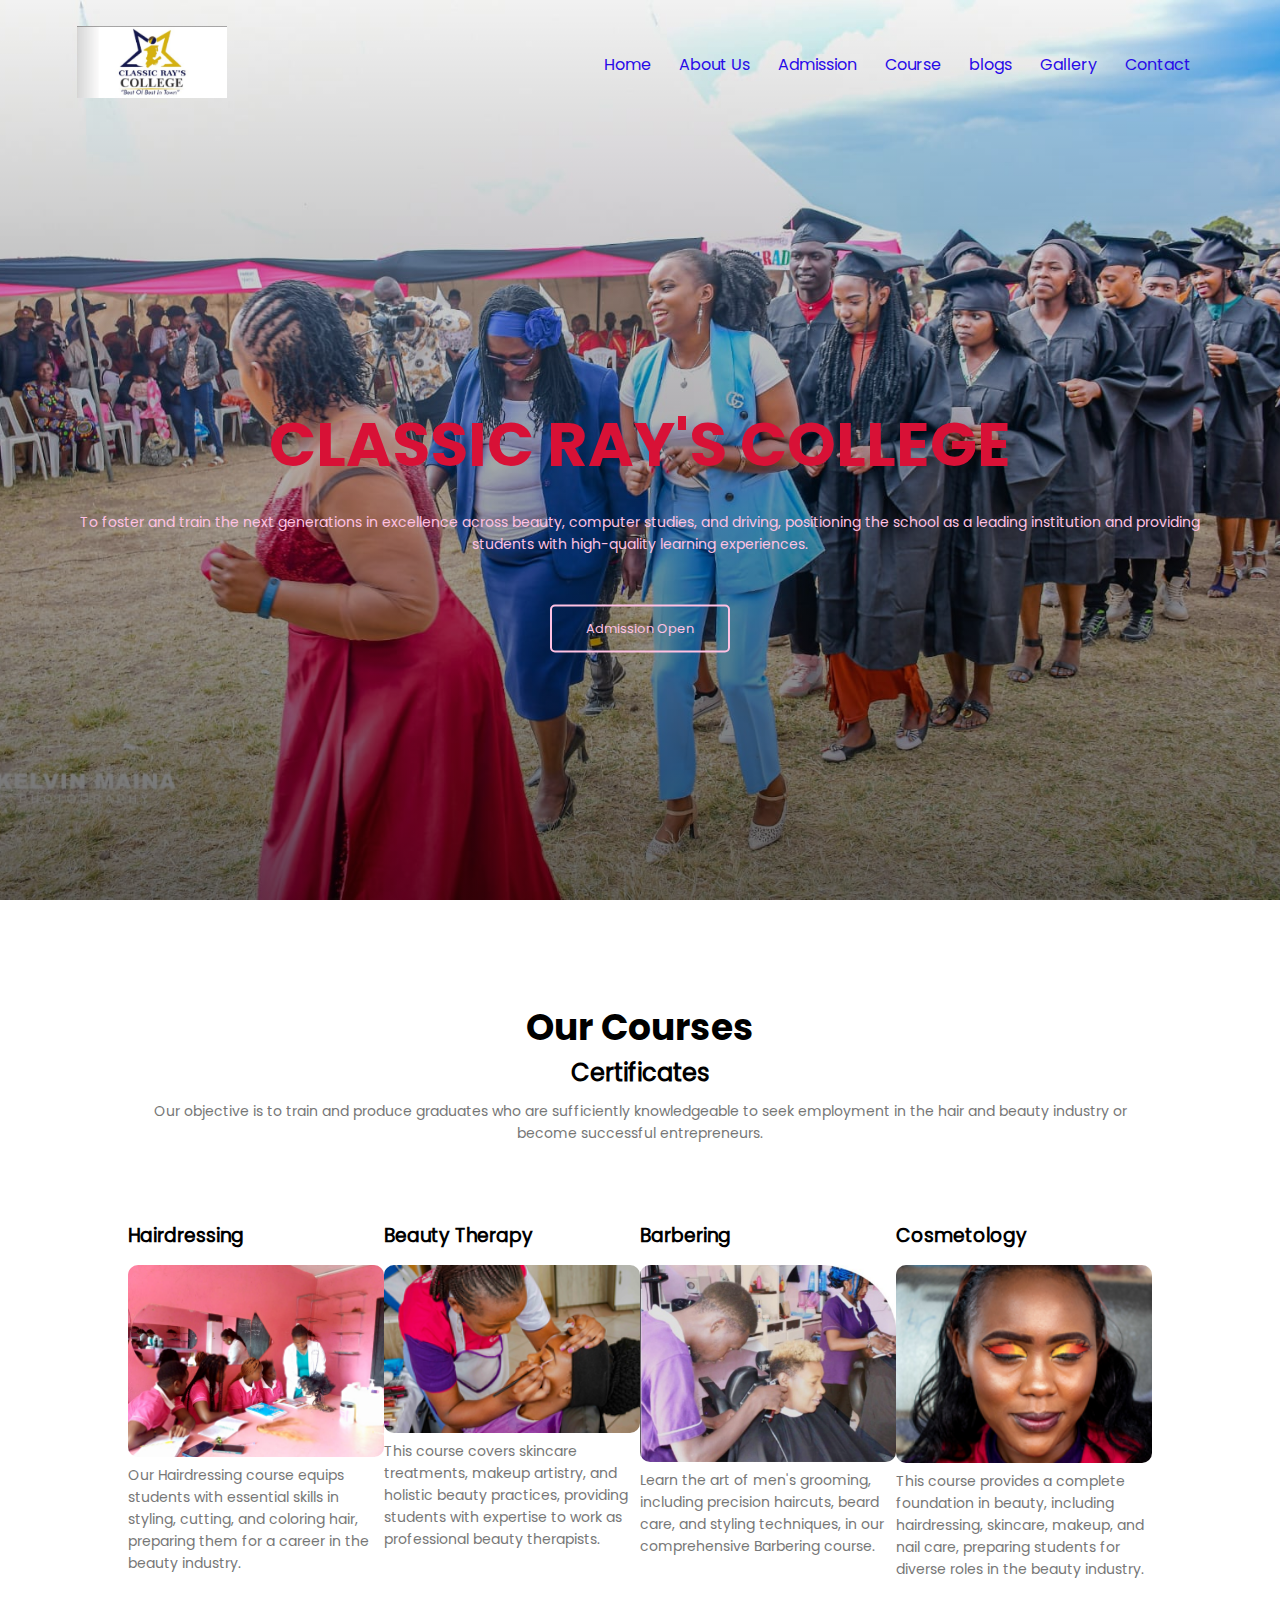
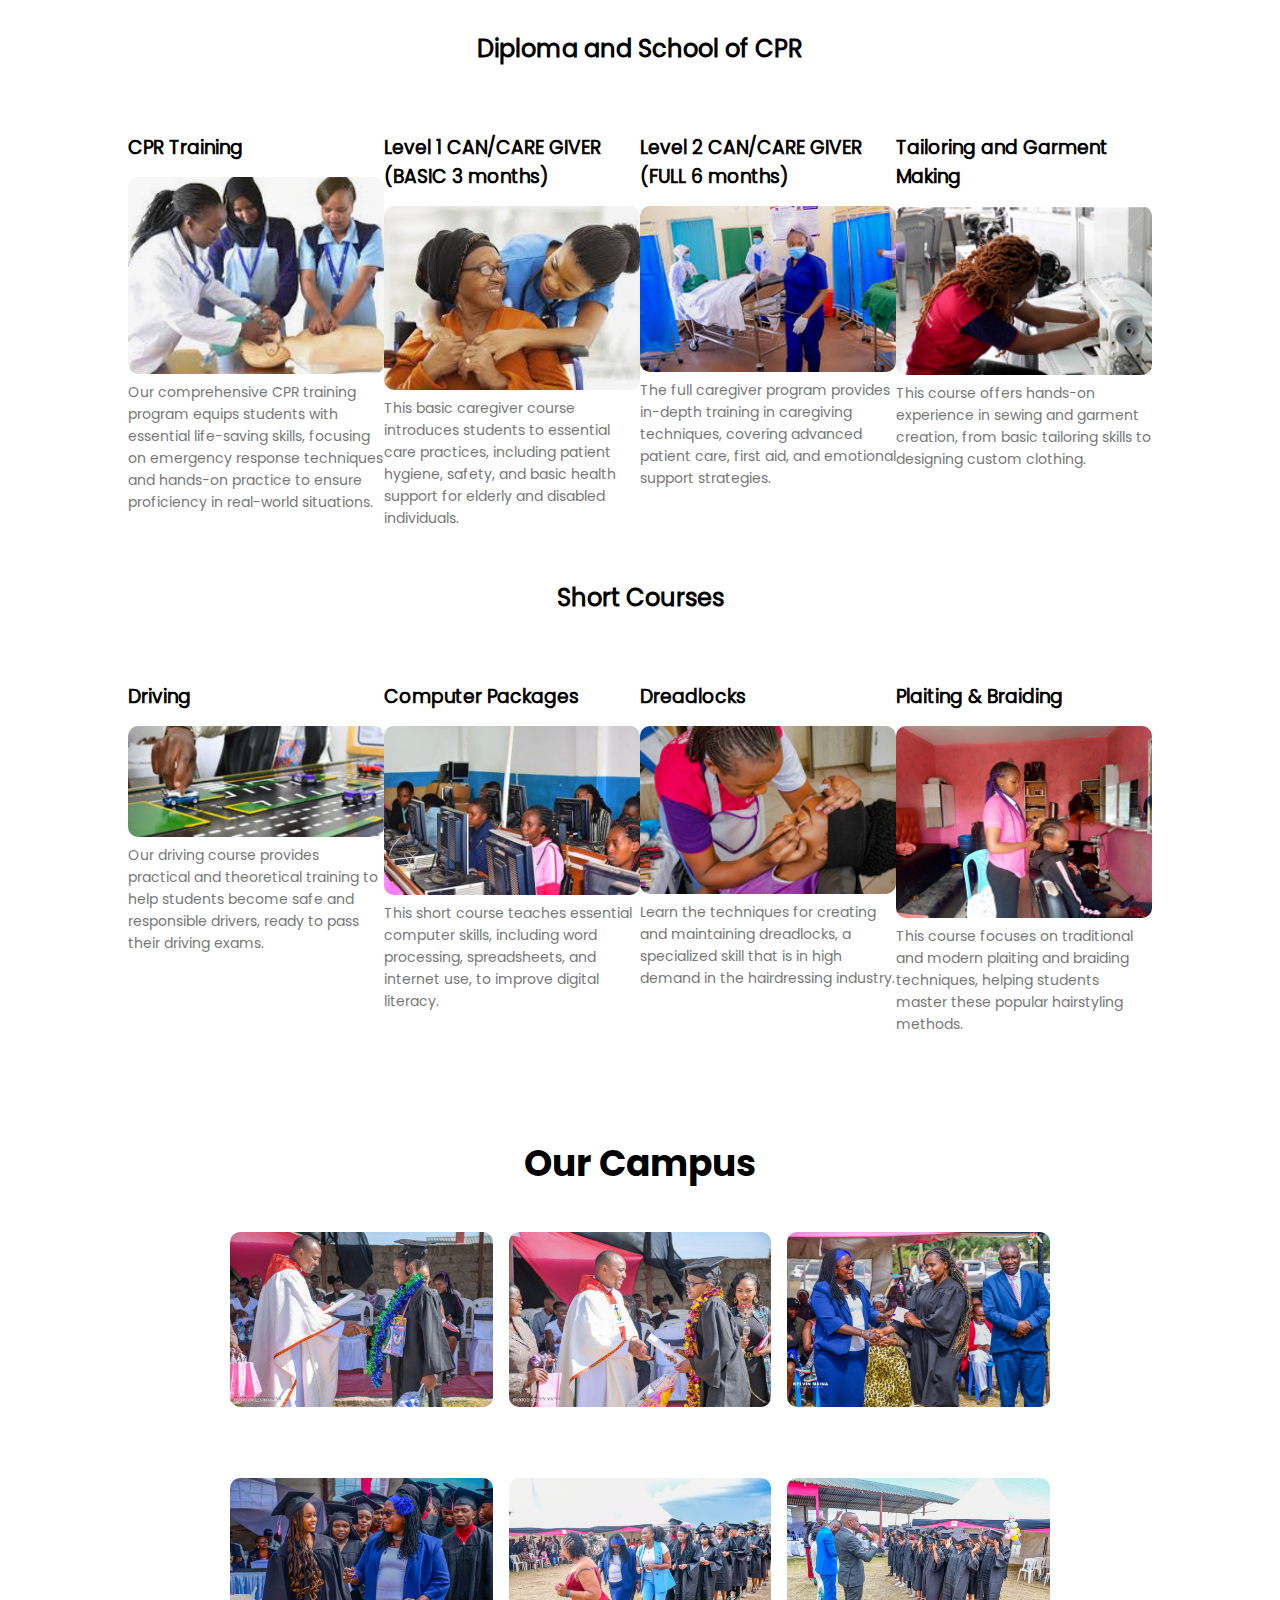
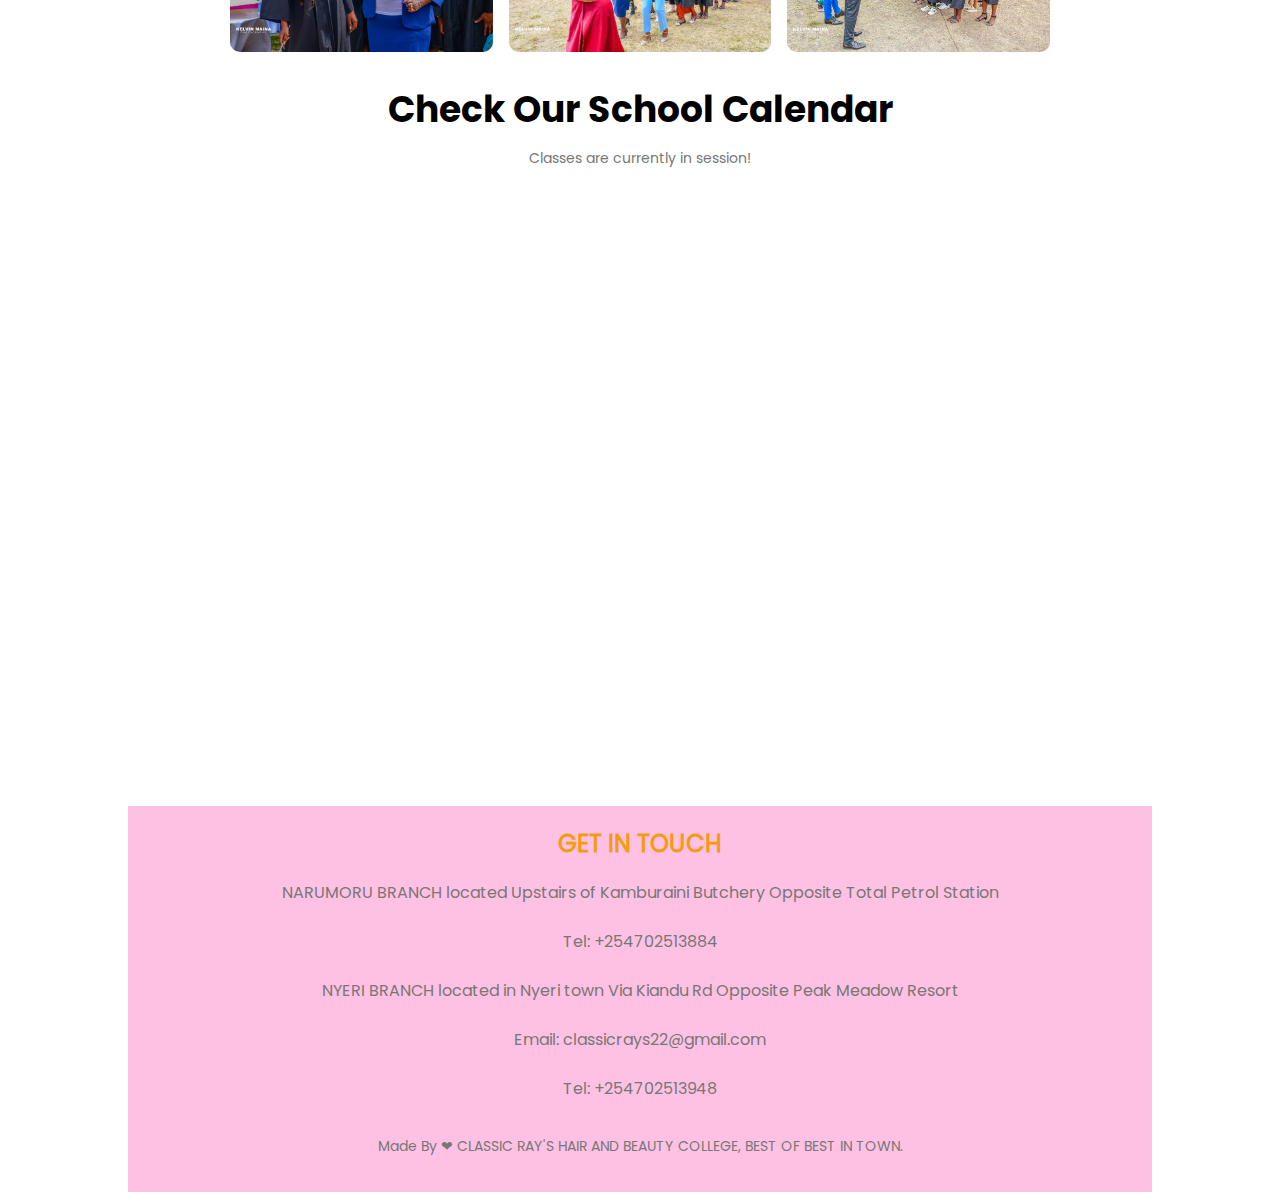
<file: index.html>
<!DOCTYPE html>
<html lang="en">
<head>
    
    <meta name="viewport"content="width=device-width, initial-scale=1.0, maximum-scale=1.0, user-scalable=0">
    <meta name="description" content="To foster and train the next generations in Excellence, in hair dressing and beauty as the leading college and to provide students with high quality learning">
    <meta name="keywords" content="CLASSIC RAY'S COLLEGE">
    <meta name="author" content="CLASSIC RAY'S COLLEGE">

    <title>CLASSIC RAY'S COLLEGE</title>
    
    <link rel="stylesheet" href="css/main_style.css">
    <link rel="shortcut icon" href="image/favicon.ico" type="image/svg+xml">
</head>
<body>
    
    <section class="header">
        <nav>
            <a href="index.html"><img src="image/logo.png" id="logo-img"></a>

            <div class="nav-links" id="navLinks">

                <span class="icon" onclick="hidemenu()">&#10005;</span>
                <ul>
                    <li><a href="index.html">Home</a></li>
                    <li><a href="about_us.html">About Us</a></li>
                    <li><a href="Admission_page.html">Admission</a></li>
                    <li><a href="#course_call">Course</a></li>
                    <li><a href="blogs.html">blogs</a></li>
                    <li><a href="gallery.html">Gallery</a></li>
                    <li><a href="Contact_page.html">Contact</a></li>
                    
                    
                </ul>
            </div> 
            <span class="icon" onclick="showmenu()">&#9776;</span>
        </nav>
       
        <div class="text-box">
            <h1>CLASSIC RAY'S COLLEGE</h1>
            <p>To foster and train the next generations in excellence across beauty, computer studies, and driving, positioning the school as a leading institution and providing students with high-quality learning experiences. </p>
            
            <a href="Admission_page.html" class="hero-btn">Admission Open</a>
        </div>
    </section>

    <!--Course of Collage-->

    <section class="course" id="course_call">
        <h1>Our Courses</h1>
        <h2>Certificates</h2>
        <p>Our objective is to train and produce graduates who are sufficiently knowledgeable to seek employment in the hair and beauty industry or become successful entrepreneurs.</p>
        
       <div class="row">
    <div class="facilities-col">
        <h3>Hairdressing</h3>
        <img src="image/hairdressing101.jpg" alt="">
        <p>Our Hairdressing course equips students with essential skills in styling, cutting, and coloring hair, preparing them for a career in the beauty industry.</p>
    </div>

    <div class="facilities-col">
        <h3>Beauty Therapy</h3>
        <img src="image/beauty therapy.png" alt="">
        <p>This course covers skincare treatments, makeup artistry, and holistic beauty practices, providing students with expertise to work as professional beauty therapists.</p>
    </div>

    <div class="facilities-col">
        <h3>Barbering</h3>
        <img src="image/barbering .png" alt="">
        <p>Learn the art of men's grooming, including precision haircuts, beard care, and styling techniques, in our comprehensive Barbering course.</p>
    </div>

    <div class="facilities-col">
        <h3>Cosmetology</h3>
        <img src="image/cosmetology.png" alt="">
        <p>This course provides a complete foundation in beauty, including hairdressing, skincare, makeup, and nail care, preparing students for diverse roles in the beauty industry.</p>
    </div>
</div>

<h2>Diploma and School of CPR</h2>
<div class="row">
    <div class="facilities-col">
        <h3>CPR Training</h3>
        <img src="image/nursing.png" alt="">
        <p>Our comprehensive CPR training program equips students with essential life-saving skills, focusing on emergency response techniques and hands-on practice to ensure proficiency in real-world situations.</p>
    </div>

    <div class="facilities-col">
        <h3>Level 1 CAN/CARE GIVER (BASIC 3 months)</h3>
        <img src="image/caregiver.png" alt="">
        <p>This basic caregiver course introduces students to essential care practices, including patient hygiene, safety, and basic health support for elderly and disabled individuals.</p>
    </div>

    <div class="facilities-col">
        <h3>Level 2 CAN/CARE GIVER (FULL 6 months)</h3>
        <img src="image/caregiver2.png" alt="">
        <p>The full caregiver program provides in-depth training in caregiving techniques, covering advanced patient care, first aid, and emotional support strategies.</p>
    </div>

    <div class="facilities-col">
        <h3>Tailoring and Garment Making</h3>
        <img src="image/fashion design.png" alt="">
        <p>This course offers hands-on experience in sewing and garment creation, from basic tailoring skills to designing custom clothing.</p>
    </div>
</div>

<h2>Short Courses</h2>
<div class="row">
    <div class="facilities-col">
        <h3>Driving</h3>
        <img src="image/mtb.png" alt="">
        <p>Our driving course provides practical and theoretical training to help students become safe and responsible drivers, ready to pass their driving exams.</p>
    </div>

    <div class="facilities-col">
        <h3>Computer Packages</h3>
        <img src="image/computer packages.png" alt="">
        <p>This short course teaches essential computer skills, including word processing, spreadsheets, and internet use, to improve digital literacy.</p>
    </div>

    <div class="facilities-col">
        <h3>Dreadlocks</h3>
        <img src="image/beauty therapy.png" alt="">
        <p>Learn the techniques for creating and maintaining dreadlocks, a specialized skill that is in high demand in the hairdressing industry.</p>
    </div>

    <div class="facilities-col">
        <h3>Plaiting & Braiding</h3>
        <img src="image/g520.jpg" alt="">
        <p>This course focuses on traditional and modern plaiting and braiding techniques, helping students master these popular hairstyling methods.</p>
    </div>
</div>

    
</body>

    <!--Campus Section-->

    <section class="campus">
        <h1> Our Campus</h1>
        <!-- <p>Lorem ipsum dolor sit amet consectetur adipisicing elit. Quibusdam quisquam atque non voluptate</p> -->

            <div class="row">
                <div class="campus-col">
                    <img src="image/g101.jpg" alt="">
                    <div class="layer">
                        <h3>1st Graduation</h3>
                    </div>
                </div>

                <div class="campus-col">
                    <img src="image/cm3.jpg" alt="">
                    <div class="layer">
                        <h3>1st Graduation</h3>
                    </div>
                </div>

                <div class="campus-col">
                    <img src="image/cm1.jpg" alt="">
                    <div class="layer">
                        <h3>Education</h3>
                    </div>
                </div>
            </div>
            <div class="row">
                <div class="campus-col">
                    <img src="image/cm2.jpg" alt="">
                    <div class="layer">
                        <h3>2nd Graduation</h3>
                    </div>
                </div>

                <div class="campus-col">
                    <img src="image/cm5.jpg" alt="">
                    <div class="layer">
                        <h3>2nd Graduation</h3>
                    </div>
                </div>

                <div class="campus-col">
                    <img src="image/cm6.jpg" alt="">
                    <div class="layer">
                        <h3>Education</h3>
                    </div>
                </div>
            </div>
    </section>
    

    <!--Calendar Section-->
    <section class="calendar">
        <h1>Check Our School Calendar</h1>
        <p><strong>Classes are currently in session!</strong></p>
        <iframe src="https://calendar.google.com/calendar/embed?src=YOUR_GOOGLE_CALENDAR_ID&ctz=Africa/Nairobi" style="border: 0" width="800" height="600" frameborder="0" scrolling="no"></iframe>
    </section>
    <!--Facilities Section-->

    

        <!--Call To Action Section-->

        

         <!--Footer-->
    <section class="footer">
        <h4>GET IN TOUCH</h4>
        <p>NARUMORU BRANCH located Upstairs of Kamburaini Butchery Opposite Total Petrol Station</p>
        <p>Tel: +254702513884</p>
        <p>NYERI BRANCH located in Nyeri town Via Kiandu Rd Opposite Peak Meadow Resort</p>
        <p>Email: classicrays22@gmail.com</p>
        <p>Tel: +254702513948</p>
        <p id="copyright">Made By &#10084; CLASSIC RAY'S HAIR AND BEAUTY COLLEGE, BEST OF BEST IN TOWN.</p>
    </section>
    <!--Javascript is Start-->
    <script src="javascript/main_script.js"></script>
</body>

    
    
</html>
</file>
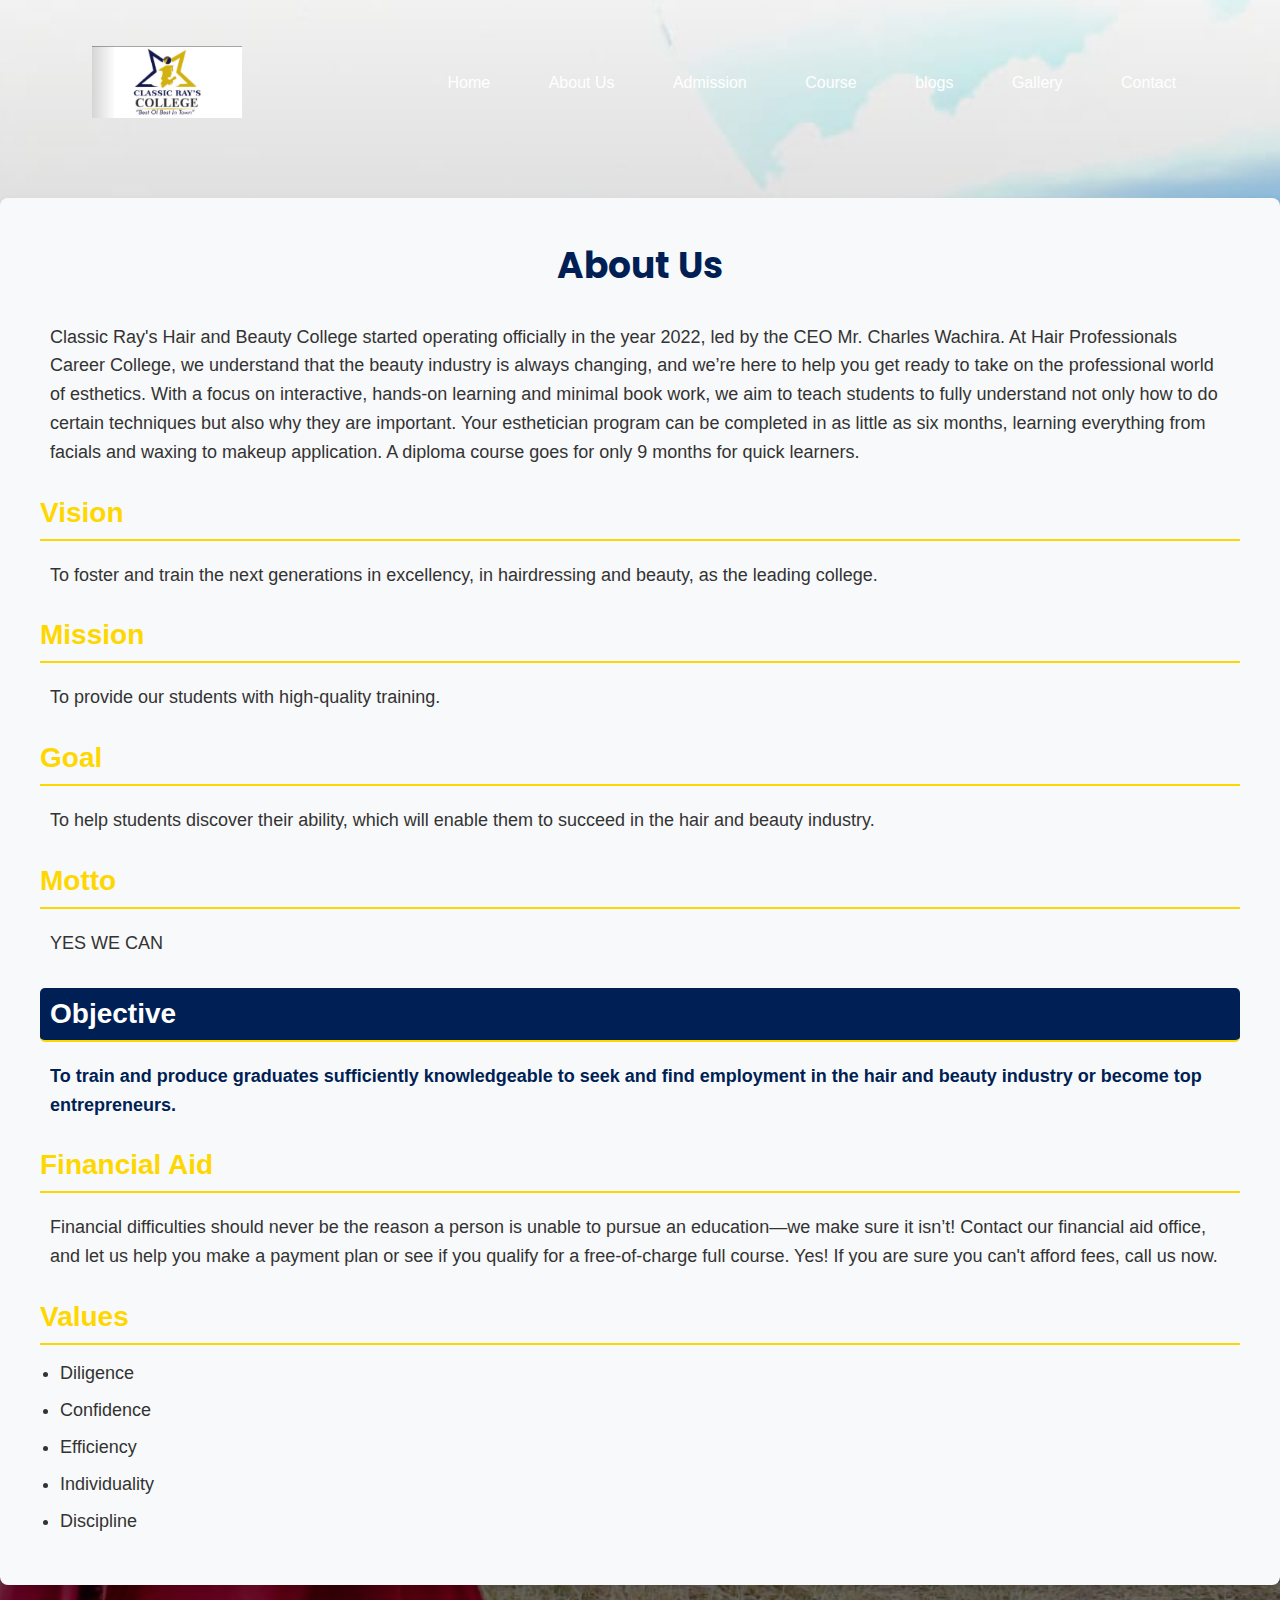
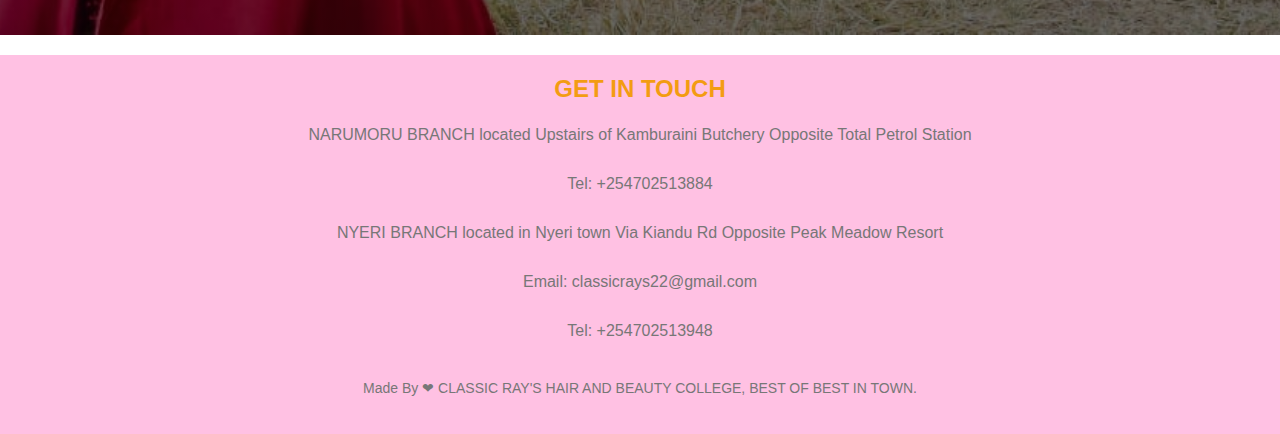
<file: about_us.html>
<!DOCTYPE html>
<html lang="en">
<head>
    <meta name="viewport" content="width=device-width, initial-scale=1.0, maximum-scale=1.0, user-scalable=0">
    <meta name="description" content="To foster and train the next generations in Excellence, in hair dressing and beauty as the leading college and to provide students with high quality learning">
    <meta name="keywords" content="CLASSIC RAY'S COLLEGE">
    <meta name="author" content="CLASSIC RAY'S COLLEGE">
    
    <title>CLASSIC RAY'S COLLEGE</title>
    
    <link rel="stylesheet" href="css/main_style.css">
    <link rel="shortcut icon" href="image/favicon.ico" type="image/svg+xml">
    <style>
        /* General styling for the "About Us" section */
        body {
            font-family: 'Arial', sans-serif;
            margin: 0;
            padding: 0;
            background-color: #ffffff; /* White background */
        }
        
        .header {
            background-color: #001f54; /* Dark navy blue */
            padding: 10px 0;
        }

        .header nav {
            display: flex;
            justify-content: space-between;
            align-items: center;
            max-width: 1200px;
            margin: auto;
        }

        .header nav a {
            color: #fff; /* White text */
            text-decoration: none;
            padding: 10px 15px;
        }

        /* Styling for the about section */
        .about-us {
            background-color: #f8f9fa; /* Light background */
            padding: 40px;
            border-radius: 8px;
            max-width: 1200px;
            margin: 40px auto;
            box-shadow: 0 4px 8px rgba(0, 0, 0, 0.1); /* Subtle shadow */
        }

        .about-us h1 {
            font-size: 36px;
            color: #001f54; /* Dark navy blue */
            text-align: center;
            margin-bottom: 20px;
        }

        .about-us h2 {
            font-size: 28px;
            color: #FFD700; /* Gold/Yellow */
            margin-top: 20px;
            border-bottom: 2px solid #FFD700; /* Bottom border for emphasis */
            padding-bottom: 10px;
        }

        .about-us p {
            font-size: 18px;
            color: #333; /* Dark gray text */
            line-height: 1.6;
            margin-top: 10px;
        }

        .about-us ul {
            margin-top: 15px;
            margin-left: 20px;
        }

        .about-us ul li {
            font-size: 18px;
            color: #333;
            line-height: 1.5;
            list-style: disc;
            margin-bottom: 10px;
        }

        /* Styling for financial aid notice */
        .about-us h2:nth-of-type(5) {
            background-color: #001f54; /* Dark navy for special highlight */
            color: #fff; /* White text for contrast */
            padding: 10px;
            border-radius: 5px;
        }

        .about-us p:nth-of-type(6) {
            font-weight: bold;
            color: #001f54;
        }

        /* Responsive design */
        @media (max-width: 768px) {
            .about-us {
                padding: 20px;
            }

            .about-us h1 {
                font-size: 28px;
            }

            .about-us h2 {
                font-size: 22px;
            }

            .about-us p {
                font-size: 16px;
            }

            .about-us ul li {
                font-size: 16px;
            }
        }
    </style>


</head>
<body>

    <section class="header">
        <nav>
            <a href="index.html"><img src="image/logo.png" id="logo-img" alt="Logo"></a>
            <div class="nav-links" id="navLinks">
                <span class="icon" onclick="hidemenu()">&#10005;</span>
                <ul>
                    <li><a href="index.html">Home</a></li>
                    <li><a href="about_us.html">About Us</a></li>
                    <li><a href="Admission_page.html">Admission</a></li>
                    <li><a href="#course_call">Course</a></li>
                    <li><a href="blogs.html">blogs</a></li>
                    <li><a href="gallery.html">Gallery</a></li>
                    <li><a href="Contact_page.html">Contact</a></li>
                    
                    
                </ul>
            </div>
            <span class="icon" onclick="showmenu()">&#9776;</span>
        </nav>
        
        <section class="about-us" id="about">
            <h1>About Us</h1>
            <p>
                Classic Ray's Hair and Beauty College started operating officially in the year 2022, led by the CEO Mr. Charles Wachira. 
                At Hair Professionals Career College, we understand that the beauty industry is always changing, and we’re here to help 
                you get ready to take on the professional world of esthetics. With a focus on interactive, hands-on learning and minimal 
                book work, we aim to teach students to fully understand not only how to do certain techniques but also why they are important. 
                Your esthetician program can be completed in as little as six months, learning everything from facials and waxing to makeup 
                application. A diploma course goes for only 9 months for quick learners.
            </p>
            
            <h2>Vision</h2>
            <p>
                To foster and train the next generations in excellency, in hairdressing and beauty, as the leading college.
            </p>
            
            <h2>Mission</h2>
            <p>
                To provide our students with high-quality training.
            </p>
            
            <h2>Goal</h2>
            <p>
                To help students discover their ability, which will enable them to succeed in the hair and beauty industry.
            </p>
            
            <h2>Motto</h2>
            <p>
                YES WE CAN
            </p>
            <h2>Objective</h2>
            <p>
                To train and produce graduates sufficiently knowledgeable to seek and find employment in the hair and beauty industry 
                or become top entrepreneurs.
            </p>
    
            <h2>Financial Aid</h2>
            <p>
                Financial difficulties should never be the reason a person is unable to pursue an education—we make sure it isn’t! Contact 
                our financial aid office, and let us help you make a payment plan or see if you qualify for a free-of-charge full course. 
                Yes! If you are sure you can't afford fees, call us now.
            </p>
    
            <h2>Values</h2>
            <ul>
                <li>Diligence</li>
                <li>Confidence</li>
                <li>Efficiency</li>
                <li>Individuality</li>
                <li>Discipline</li>
            </ul>
        </section>
    
    </section>

    <section class="footer">
        <h4>GET IN TOUCH</h4>
        <p>NARUMORU BRANCH located Upstairs of Kamburaini Butchery Opposite Total Petrol Station</p>
        <p>Tel: +254702513884</p>
        <p>NYERI BRANCH located in Nyeri town Via Kiandu Rd Opposite Peak Meadow Resort</p>
        <p>Email: classicrays22@gmail.com</p>
        <p>Tel: +254702513948</p>
        <p id="copyright">Made By &#10084; CLASSIC RAY'S HAIR AND BEAUTY COLLEGE, BEST OF BEST IN TOWN.</p>
    </section>

</body>
</html>
</file>
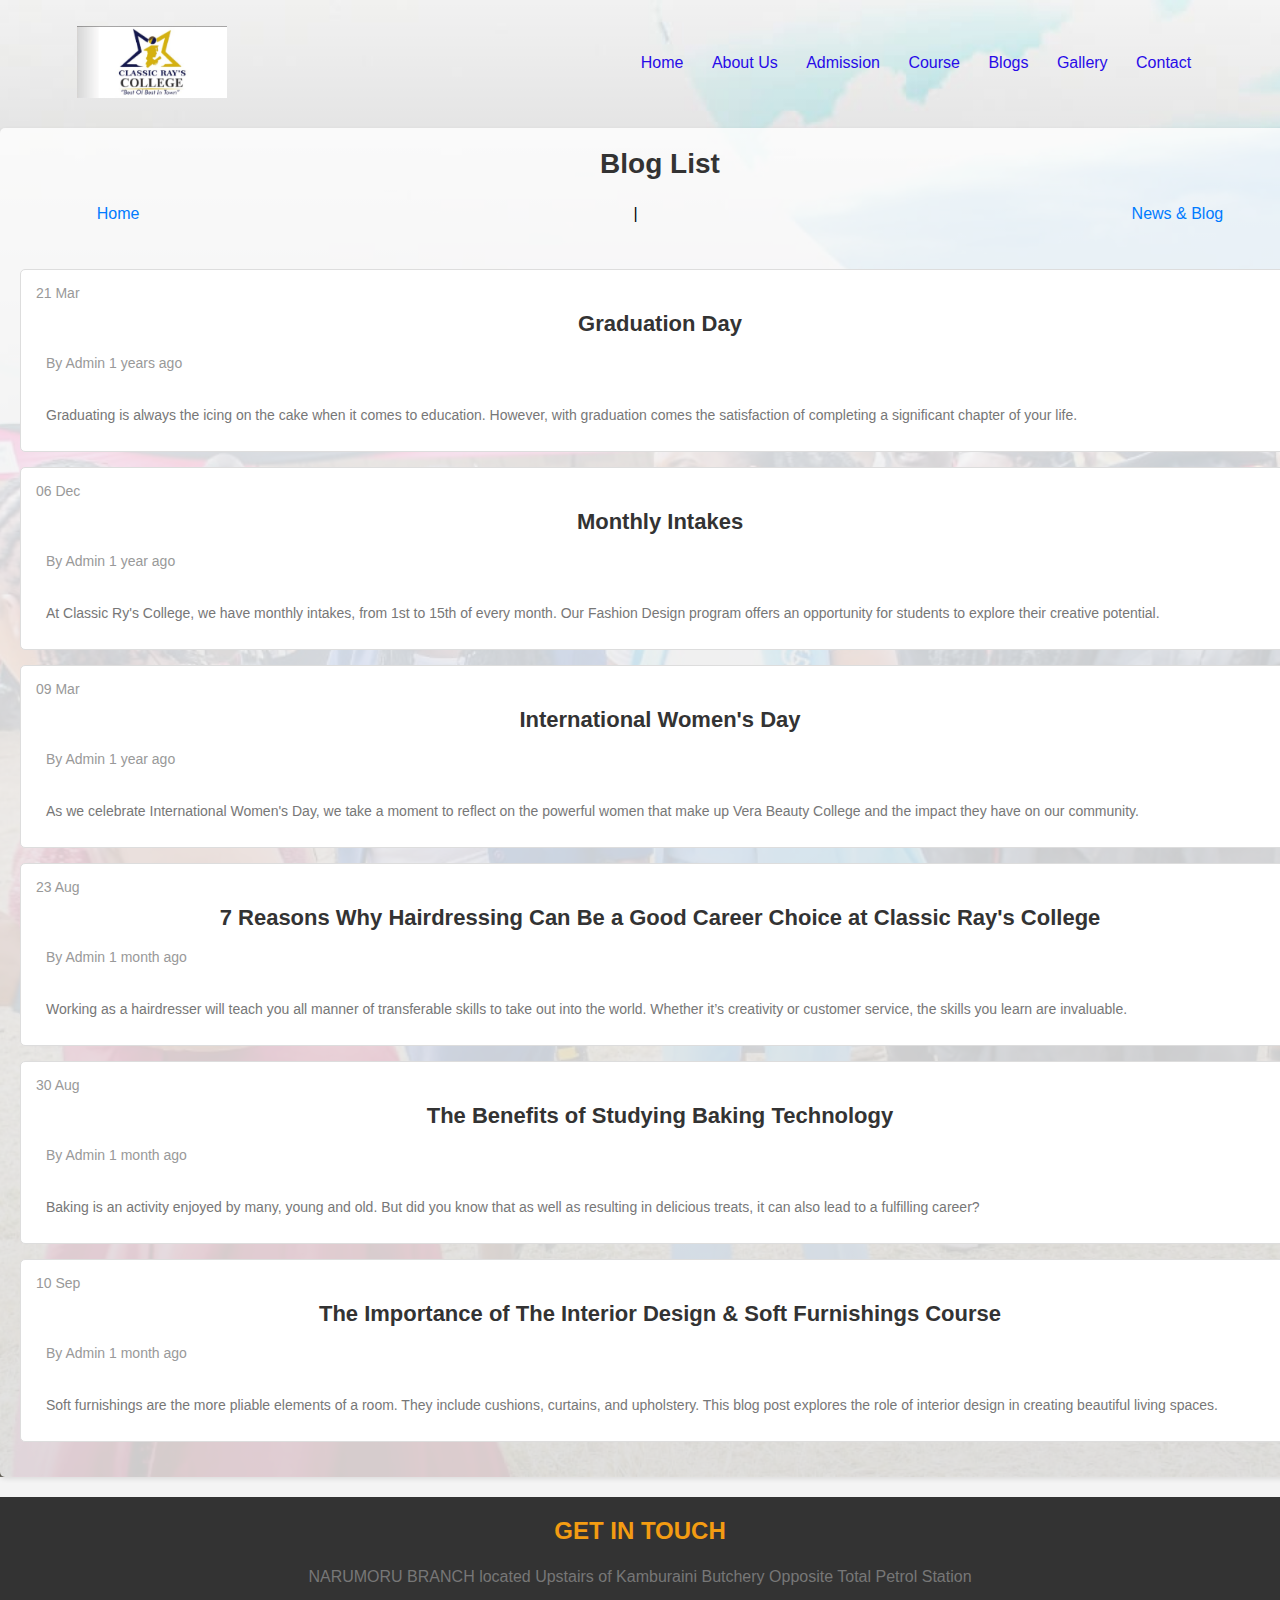
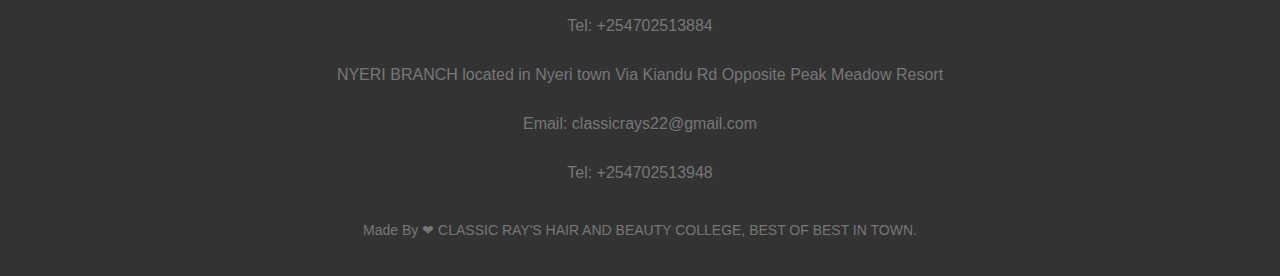
<file: blogs.html>
<!DOCTYPE html>
<html lang="en">
<head>
    <meta charset="UTF-8"> <!-- Specify character encoding -->
    <meta name="viewport" content="width=device-width, initial-scale=1.0, maximum-scale=1.0, user-scalable=0">
    <meta name="description" content="To foster and train the next generations in excellence in hairdressing and beauty as the leading college and to provide students with high-quality learning.">
    <meta name="keywords" content="CLASSIC RAY'S COLLEGE">
    <meta name="author" content="CLASSIC RAY'S COLLEGE">
    
    <title>CLASSIC RAY'S COLLEGE</title>
    
    <link rel="stylesheet" href="css/main_style.css">
    <link rel="shortcut icon" href="image/favicon.ico" type="image/svg+xml">
    <style>
        /* CSS Styling for Blogs Section */
        body {
            font-family: Arial, sans-serif; /* Font for the body */
            margin: 0; /* Remove default margin */
            padding: 0; /* Remove default padding */
            background-color: #f4f4f4; /* Light gray background for the body */
        }

        .header {
            margin-bottom: 0; /* Remove space below header */
            z-index: 2; /* Ensure header is above the blog */
            position: relative;
        }

        .blogs {
            background-color: rgba(255, 255, 255, 0.8); /* Semi-transparent background */
            padding: 20px; /* Padding around the section */
            border-radius: 5px; /* Rounded corners */
            box-shadow: 0 2px 5px rgba(0, 0, 0, 0.1); /* Subtle shadow effect */
            position: relative; /* Changed to relative to keep it in flow */
            top: 0; /* Align to the top */
            left: 0; /* Align to the left */
            width: 100%; /* Take full width */
            min-height: 100vh; /* Minimum viewport height */
            z-index: 1; /* Send to background */
            overflow: auto; /* Allow scrolling within the section */
        }

        .blogs h2 {
            font-size: 28px; /* Font size for the heading */
            color: #333; /* Dark color for the heading */
            text-align: center; /* Center-align the heading */
        }

        .blog-navigation {
            text-align: center; /* Center-align the navigation links */
            margin-bottom: 20px; /* Space below the navigation */
        }

        .blog-navigation a {
            color: #007bff; /* Link color */
            text-decoration: none; /* No underline on links */
        }

        .blog-navigation a:hover {
            text-decoration: underline; /* Underline effect on hover */
        }

        .blog-post {
            background-color: #fff; /* White background for each blog post */
            border: 1px solid #ddd; /* Light gray border */
            border-radius: 5px; /* Rounded corners */
            padding: 15px; /* Padding inside the blog post */
            margin-bottom: 15px; /* Space below each blog post */
        }

        .blog-date {
            font-size: 14px; /* Smaller font for the date */
            color: #999; /* Gray color for the date */
            margin-bottom: 10px; /* Space below the date */
        }

        .blog-title {
            font-size: 22px; /* Font size for the blog title */
            color: #333; /* Dark color for the title */
            margin: 5px 0; /* Space above and below the title */
        }

        .blog-meta {
            font-size: 14px; /* Smaller font for meta information */
            color: #999; /* Gray color for meta information */
            margin-bottom: 10px; /* Space below the meta information */
        }

        /* Footer */
        .footer {
            background-color: #333; /* Dark background color */
            color: #fff; /* White text color */
            text-align: center; /* Center-align text */
            padding: 20px; /* Padding around the footer */
            position: relative; /* Positioning for any absolute elements */
            margin-top: 20px; /* Space above the footer */
            z-index: 2; /* Ensure footer is above the blog */
        }

        .footer h4 {
            font-size: 24px; /* Font size for the heading */
            margin-bottom: 10px; /* Space below the heading */
            color: #f39c12; /* Different color for the heading */
        }

        .footer p {
            font-size: 16px; /* Font size for the paragraphs */
            line-height: 1.5; /* Line height for better readability */
            margin: 5px 0; /* Vertical space between paragraphs */
        }

        #copyright {
            font-size: 14px; /* Smaller font size for copyright */
            margin-top: 15px; /* Space above the copyright text */
        }

        /* Optional: Add media queries for responsiveness */
        @media (max-width: 768px) {
            .footer h4 {
                font-size: 20px; /* Smaller heading on smaller screens */
            }

            .footer p {
                font-size: 14px; /* Smaller paragraphs on smaller screens */
            }
        }
    </style>
</head>
<body>
    <header class="header">
        <nav>
            <a href="index.html"><img src="image/logo.png" id="logo-img" alt="Classic Ray's College Logo"></a>
            <div class="nav-links" id="navLinks">
                <span class="icon" onclick="hidemenu()">&#10005;</span>
                <ul>
                    <li><a href="index.html">Home</a></li>
                    <li><a href="about_us.html">About Us</a></li>
                    <li><a href="Admission_page.html">Admission</a></li>
                    <li><a href="#course_call">Course</a></li>
                    <li><a href="blogs.html">Blogs</a></li>
                    <li><a href="gallery.html">Gallery</a></li>
                    <li><a href="Contact_page.html">Contact</a></li>
                </ul>
            </div>
        </nav>
    
    
    <!-- Blogs Section -->
    <section class="blogs">
        <h2>Blog List</h2>
        <nav class="blog-navigation">
            <a href="#">Home</a> &nbsp; | &nbsp; 
            <a href="#">News & Blog</a>
        </nav>

        <article class="blog-post">
            <div class="blog-date">21 Mar</div>
            <h3 class="blog-title">Graduation Day</h3>
            <p class="blog-meta">By Admin 1 years ago</p>
            <p>Graduating is always the icing on the cake when it comes to education. However, with graduation comes the satisfaction of completing a significant chapter of your life.</p>
        </article>

        <article class="blog-post">
            <div class="blog-date">06 Dec</div>
            <h3 class="blog-title">Monthly Intakes</h3>
            <p class="blog-meta">By Admin 1 year ago</p>
            <p>At Classic Ry's College, we have monthly intakes, from 1st to 15th of every month. Our Fashion Design program offers an opportunity for students to explore their creative potential.</p>
        </article>

        <article class="blog-post">
            <div class="blog-date">09 Mar</div>
            <h3 class="blog-title">International Women's Day</h3>
            <p class="blog-meta">By Admin 1 year ago</p>
            <p>As we celebrate International Women's Day, we take a moment to reflect on the powerful women that make up Vera Beauty College and the impact they have on our community.</p>
        </article>

        <article class="blog-post">
            <div class="blog-date">23 Aug</div>
            <h3 class="blog-title">7 Reasons Why Hairdressing Can Be a Good Career Choice at Classic Ray's College</h3>
            <p class="blog-meta">By Admin 1 month ago</p>
            <p>Working as a hairdresser will teach you all manner of transferable skills to take out into the world. Whether it’s creativity or customer service, the skills you learn are invaluable.</p>
        </article>

        <article class="blog-post">
            <div class="blog-date">30 Aug</div>
            <h3 class="blog-title">The Benefits of Studying Baking Technology</h3>
            <p class="blog-meta">By Admin 1 month ago</p>
            <p>Baking is an activity enjoyed by many, young and old. But did you know that as well as resulting in delicious treats, it can also lead to a fulfilling career?</p>
        </article>

        <article class="blog-post">
            <div class="blog-date">10 Sep</div>
            <h3 class="blog-title">The Importance of The Interior Design & Soft Furnishings Course</h3>
            <p class="blog-meta">By Admin 1 month ago</p>
            <p>Soft furnishings are the more pliable elements of a room. They include cushions, curtains, and upholstery. This blog post explores the role of interior design in creating beautiful living spaces.</p>
        </article>
    </section>
</header>

<section class="footer">
    <h4>GET IN TOUCH</h4>
    <p>NARUMORU BRANCH located Upstairs of Kamburaini Butchery Opposite Total Petrol Station</p>
    <p>Tel: +254702513884</p>
    <p>NYERI BRANCH located in Nyeri town Via Kiandu Rd Opposite Peak Meadow Resort</p>
    <p>Email: classicrays22@gmail.com</p>
    <p>Tel: +254702513948</p>
    <p id="copyright">Made By &#10084; CLASSIC RAY'S HAIR AND BEAUTY COLLEGE, BEST OF BEST IN TOWN.</p>
</section>

    <script>
        function hidemenu() {
            var navLinks = document.getElementById("navLinks");
            navLinks.style.display = "none"; // Hides the menu
        }
    </script>
</body>
</html>
</file>
<file: css/main_style.css>
/* Cascading Style Sheets */

*{
    margin: 0;
    padding: 0;
    /* border: 1px solid yellow; */
}

@font-face {
    font-family: myFirstFont;
    src: url(../Poppins/Poppins-Regular.ttf);
}
    @font-face {
    font-family: bold;
    src: url(../Poppins/Poppins-Bold.ttf);
}

@font-face {
    font-family: secound;
    src: url(../Poppins/Poppins-Bold.ttf);
}

h1{
    font-family: bold;
}

body{
    font-family: myFirstFont,Verdana, Geneva, Tahoma, sans-serif;
    cursor:default;
}

    /* Website Scrollerbar */
    body::-webkit-scrollbar {
        width: 5px !important;
        height: 5px !important;
    }
    body::-webkit-scrollbar-track {
        background: #3838387c !important;
    }
    body::-webkit-scrollbar-thumb {
        background-color: #ffc1e3 !important;
        border: 1px solid #ffc1e3 !important;
        border-radius: 1px !important;
    }

.header{
    min-height: 100vh;
    width: 100%;
    background-image: linear-gradient(rgba(0, 0, 4, 0),rgba(0, 1, 4, 0.6)),url(../image/cm5.jpg);
    background-position: center;
    background-size: cover;
    position: relative;
}
nav{
    display: flex;
    padding: 2% 6%;
    justify-content: space-between;
    align-items: center;
}
nav img{
    width: 150px;
}
.nav-links{
    flex: 1;
    text-align: right;
    
}
.nav-links ul li{
    list-style: none;
    display: inline-block;
    padding: 8px 12px;
    position: relative;
    
}
.nav-links a{
    color: #280be8;
    text-decoration: none;
    font-size: 16px;
    
}
.nav-links ul li::after{
    content: '';
    width: 0%;
    height: 2px;
    background: #ffc1e3;
    display: block;
    margin: auto;
    transition: 0.5s;
    
}
.nav-links ul li:hover::after{
    width: 100%;
    
}
.text-box{
    width: 90%;
    color: #d81136;
    position:absolute;
    top: 30%;
    left: 50%;
    transform: translate(-50%,50%);
    text-align: center;
}
.text-box h1{
    font-size: 62px;
    font-weight: bold;

}
.text-box p{
    margin: 10px 0 40px;
    font-size: 14px;
    color: #ffc1e3;
    
}
.hero-btn{
    display: inline-block;
    text-decoration: none;
    color: #ffc1e3;
    border: 2px solid #ffc1e3;
    padding: 12px 34px;
    font-size: 13px;
    background: transparent;
    position: relative;
    cursor: pointer;
    border-radius: 5px;
}
.hero-btn:hover{
    color: black;
    border: 2px solid yellow;
    background:#ffc1e3;
    transition: 0.5s;
}

.icon{
    display:none;
}

/* Course */

 .course{
    width: 80%;
    margin: auto;
    text-align: center;
    padding-top: 100px;
}
h1{
    font-size: 36px;
    font-weight: 300;
}
p{
    color:#777;
    font-size: 14px;
    font-weight: 300;
    line-height: 22px;
    padding: 10px;
}
.row{
    margin-top: 5%;
    display: flex;
    justify-content: space-between;
}
.course-col{
    flex-basis: 31%;
    background: #ffc1e3;
    border-radius: 10px;
    margin-bottom:5%;
    padding: 20px 12px;
    box-sizing: border-box;
    transition: 0.5s;
}
h3{
    text-align: center;
    font-weight: 600;
    margin: 10px 0px;
}
.course-col:hover{
    box-shadow: 10px 10px 24px 0px rgba(0,0,0,0.4);
}


    /*Campus*/


.campus{
    width: 80%;
    margin: auto;
    text-align: center;
    padding-top: 50px;
}
.campus-col{
    flex-basis: 32%;
    border-radius: 10px;
    margin-bottom: 30px;
    position: relative;
    overflow: hidden;
}
.campus-col img{
    width: 100%;
    display: block;
}
.layer{
    background: transparent;
    height: 100%;
    width: 100%;
    position: absolute;
    top: 0%;
    left: 0%;
    transition: 0.5s;
}

.layer:hover{
    background: rgba(0, 245, 253, 0.534);

    /* rgba(253, 0, 0, 0.7); */
}

.layer h3{
    width: 100%;
    font-weight: 500;
    color: #fff;
    font-size: 26px;
    bottom: 0%;
    left: 50%;
    transform: translate(-50%);
    position: absolute;
    opacity: 0;
    transition: 0.5s;
}

.layer:hover h3{
    opacity: 1;
    bottom: 49%;
}

/* Facilities */

.facilities{
    width: 80%;
    margin: auto;
    text-align: center;
    padding-top: 50px;
}

.facilities-col{
    flex-basis: 31%;
    border-radius: 10px;
    margin-bottom: 5%;
    text-align: left;
}
.facilities-col img{
    width: 100%;
    border-radius: 10px;
    transition: 0.5s;
}
.facilities-col p{
    padding: 0%;
}

.facilities-col h3{
    margin-top: 16px;
    margin-bottom: 15px;
    text-align: left;
}

.facilities-col img:hover{
    box-shadow: 3.5px 5px 15px 10px rgba(0, 0, 0, 0.308);
}

/* Call To Action */

.ctn{
    margin: 100px auto;
    width: 80%;
    background-image: linear-gradient(rgba(0,0,0,0.5),rgba(0,0,0,0.5)), url(../image/banner_ggu.jpg);
    background-position: center;
    background-size: cover;
    border-radius: 10px;
    text-align: center;
    padding: 100px 0;
    transition: 0.5s;
}
.ctn h1{
    color: #fff;
    margin-bottom: 40px;
    padding: 0;
}
.ctn:hover{
    margin: 100px auto;
    width: 80%;
    background-image:linear-gradient(rgba(0,0,0,0.3),rgba(0,0,0,0.3)),url(../image/banner_ggu.jpg);
    background-position: center;
    background-size: cover;
    border-radius: 10px;
    padding: 100px 0;
    box-shadow: 10px 10px 24px 0px rgba(0, 0, 0, 0.664);
}


/* Footer */

.footer {
    background-color: #ffc1e3; /* Dark background color */
    color: #ffc1e3; /* White text color */
    text-align: center; /* Center-align text */
    padding: 20px; /* Padding around the footer */
    position: relative; /* Positioning for any absolute elements */
    margin-top: 20px; /* Space above the footer */
}

.footer h4 {
    font-size: 24px; /* Font size for the heading */
    margin-bottom: 10px; /* Space below the heading */
    color: #f39c12; /* Different color for the heading */
}

.footer p {
    font-size: 16px; /* Font size for the paragraphs */
    line-height: 1.5; /* Line height for better readability */
    margin: 5px 0; /* Vertical space between paragraphs */
}

#copyright {
    font-size: 14px; /* Smaller font size for copyright */
    margin-top: 15px; /* Space above the copyright text */
}

/* Optional: Add media queries for responsiveness */
@media (max-width: 768px) {
    .footer h4 {
        font-size: 20px; /* Smaller heading on smaller screens */
    }

    .footer p {
        font-size: 14px; /* Smaller paragraphs on smaller screens */
    }
}


/* Media query for responsive */

@media (max-width: 700px) {

    *{
        overflow-x: hidden;
        margin: 0;
        padding: 0;
    
    }
    #logo-img{
        padding: 10px;
    }
    .text-box h1{
       font-size: 30px;
       font-weight: bold;
    }
    .text-box p{
        font-size: 12px;
    }
    .nav-links ul li{
        display: block;
    }
    .nav-links{
        position: absolute;
        background: #f44336;
        height: 100vh;
        width: 200px;
        top: 0%;
        right: -200px;
        text-align: left;
        z-index: 2;
        transition: 1s;
    }
    .icon{
        display: block;
        color: #fff;
        margin: 10px;
        font-size: 25px;
        cursor: pointer;
    }
    .nav-links ul{
        padding: 30px;
    }

    /*Course in Media query*/
   
    .course-col{
        margin: 10px 10px;
    }
    .row{
        flex-direction: column;  
    }   
    .course-col:hover{
        box-shadow: 3px 3px 0.5px 0.5px rgba(0, 0, 0, 0.486);
    }
        /* Facilities */
    .facilities-col img:hover{
        box-shadow:none;
    }

    /* Call To Action in Media query*/
    .ctn h1{
        font-size: 24px;
    }
}

/* Media query is Close*/
</file>
